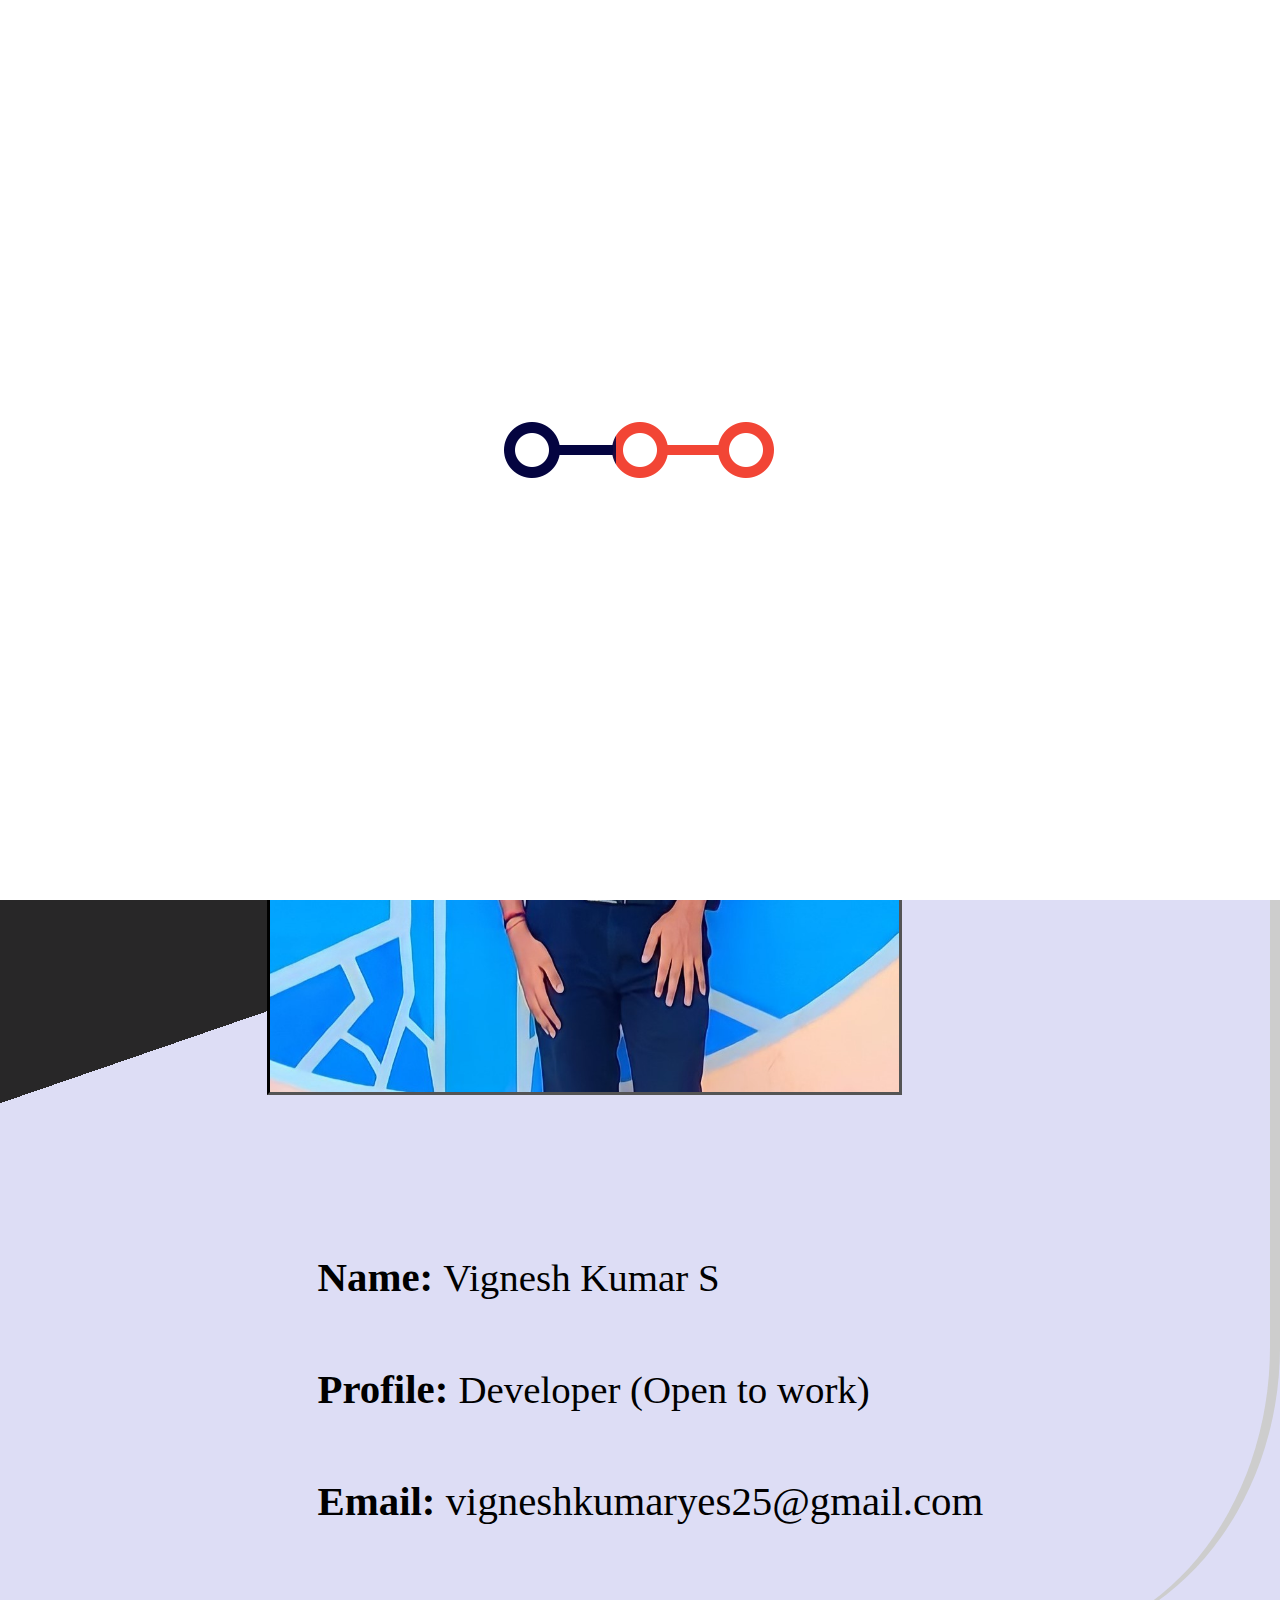
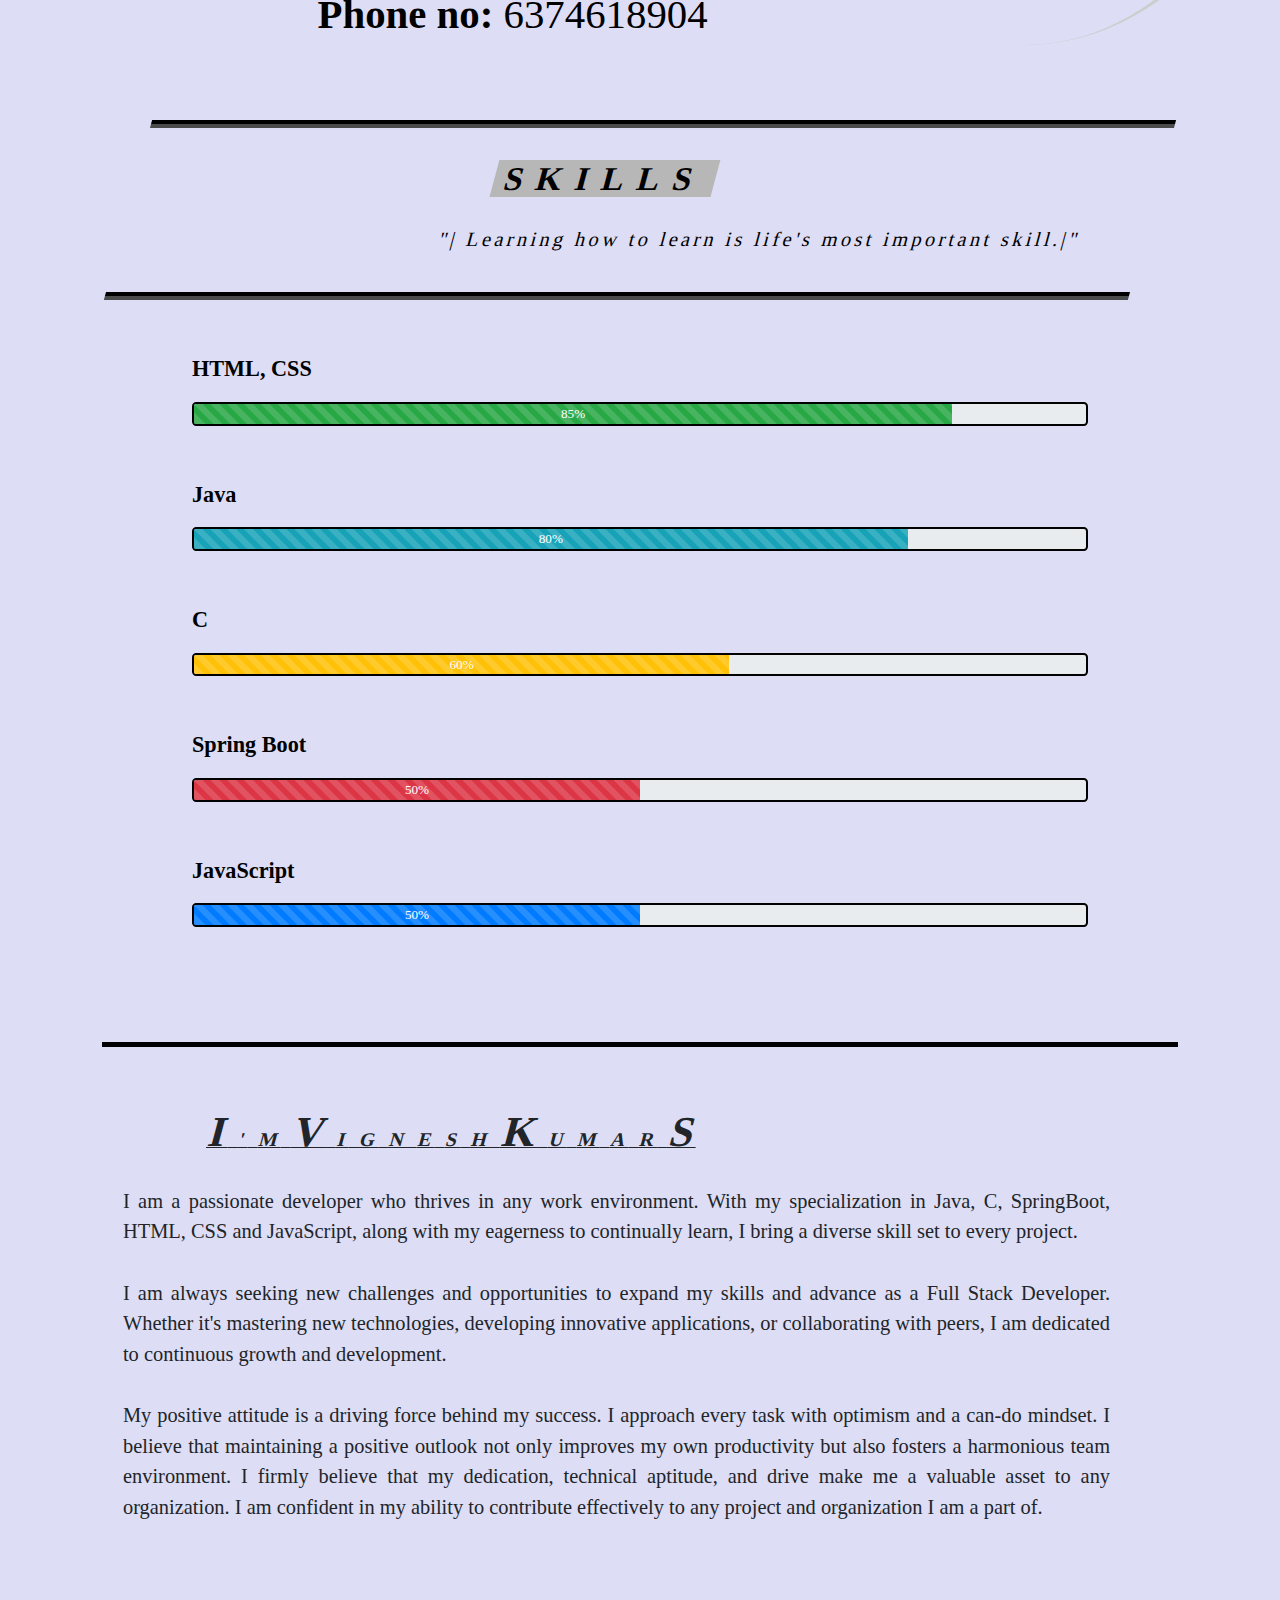
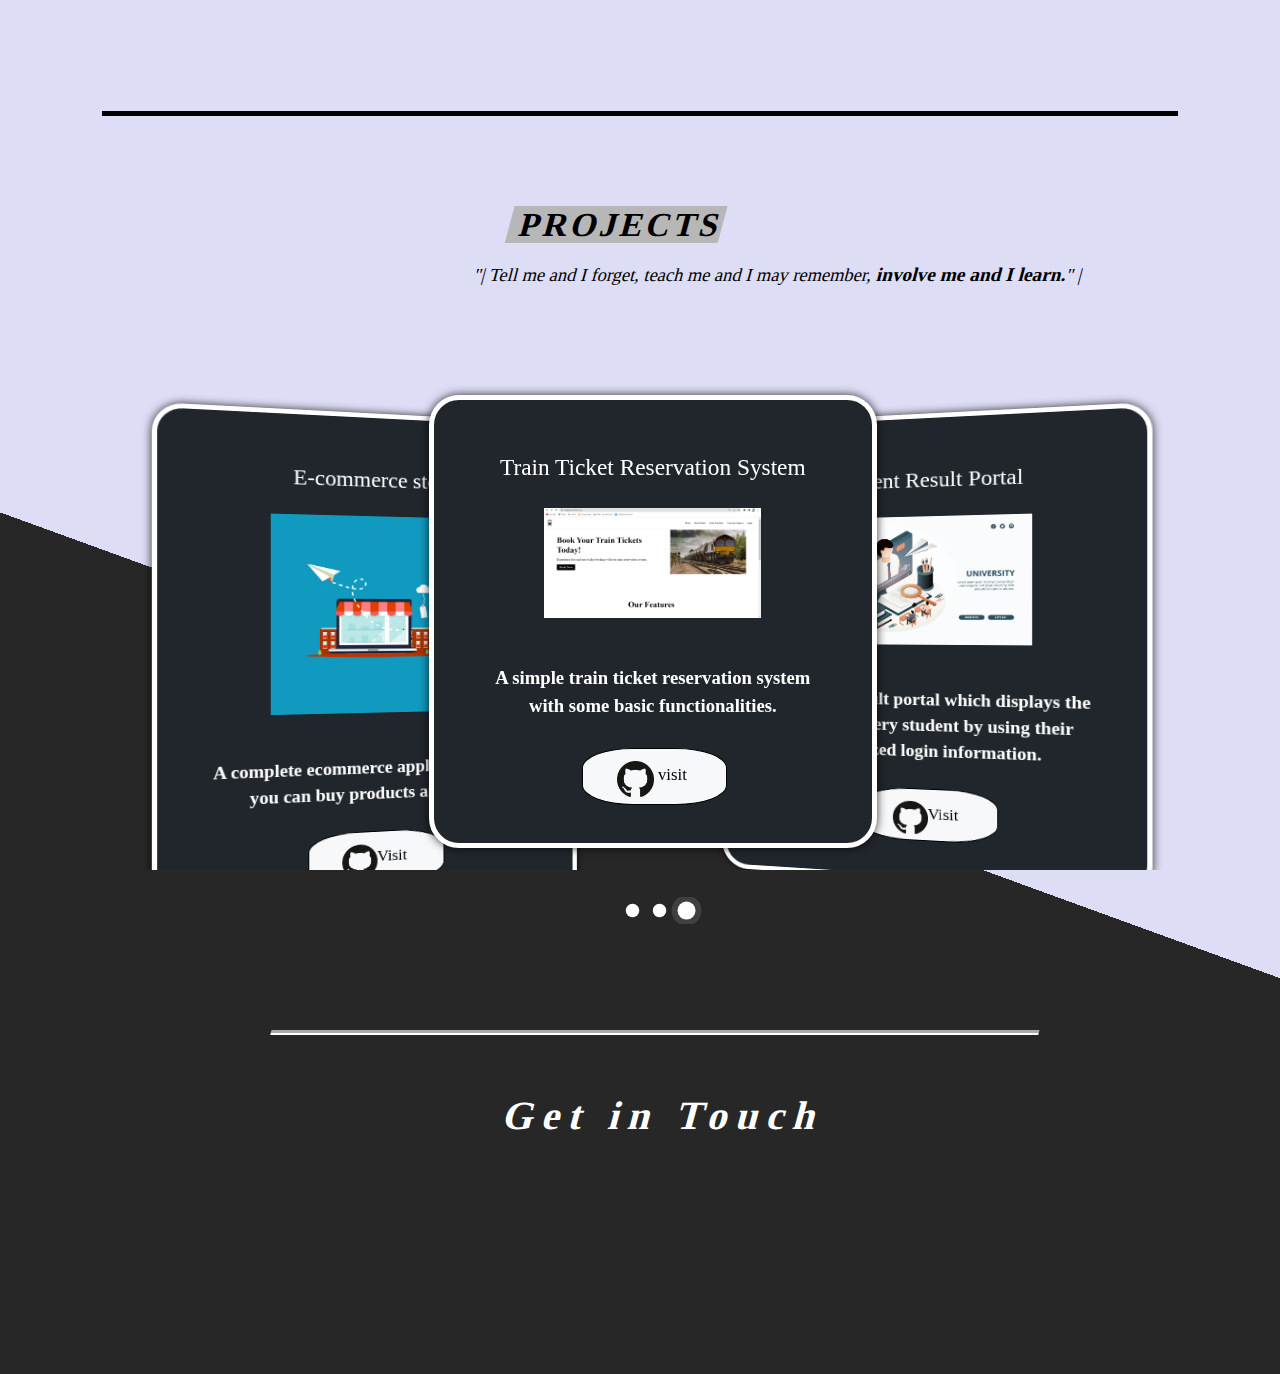
<file: index.html>
<!DOCTYPE html>
<html lang="en">
<head>
    <meta charset="UTF-8">
    <meta name="viewport" content="width=device-width, initial-scale=1.0">
    <link rel="stylesheet" href="https://cdn.jsdelivr.net/npm/bootstrap@4.4.1/dist/css/bootstrap.min.css" integrity="sha384-Vkoo8x4CGsO3+Hhxv8T/Q5PaXtkKtu6ug5TOeNV6gBiFeWPGFN9MuhOf23Q9Ifjh" crossorigin="anonymous"/>
   
    <link rel="stylesheet" href="https://maxcdn.bootstrapcdn.com/bootstrap/4.3.1/css/bootstrap.min.css"/> 
    
   
    <link rel="stylesheet" href="style.css">
    <title>Vignesh Kumar S</title>
</head>
<body>
    <div class="loader">
        
    </div>
    <nav class="navbar navbar-expand-lg navbar-dark bg-dark   position-fixed">
        <span style="color: white;">Vignesh Kumar S</span>
        <button class="navbar-toggler" type="button" data-toggle="collapse" data-target="#navbarSupportedContent" aria-controls="navbarSupportedContent" aria-expanded="false" aria-label="Toggle navigation">
          <span class="navbar-toggler-icon"></span>
        </button>
      
        <div class="collapse navbar-collapse " id="navbarSupportedContent">
          <ul class="navbar-nav ml-auto">
            <li class="nav-item active">
              <a class="nav-link" href="#about">About<span class="sr-only">(current)</span></a>
            </li>
           
            <li class="nav-item">
                <a class="nav-link" href="#skills">Skills</a>
            </li>
            <li class="nav-item">
                <a class="nav-link" href="#projects">Projects</a>
              </li>
            <li class="nav-item">
                <a class="nav-link" href="files/VIGNESH KUMAR S  (3).pdf" target="_blank" download>Resume</a>
            </li>  
            <li class="nav-item">
                <a class="nav-link" href="#foot">Contact</a>
            </li>  
          </ul>
        </div>
      </nav>
      
      <br>
      <br>

     
    
      <div id="about">
        <br>
        <br>
    </div>
    <br>
    <br>
        
<div class="header">
    <div class="profile">
        <div class="content">
                
            <img  src="images/svkimg.jpg" alt="img" >
        
        <div class="details">
            <p><strong>Name: </strong>  Vignesh Kumar S</p> 
            <p><strong>Profile: </strong>  Developer (Open to work)</p> 
            <p><strong>Email: </strong><a href="mailto:vigneshkumaryes25@gmail.com">vigneshkumaryes25@gmail.com</a></p>
            <p><strong>Phone no: </strong><a href="tel:6374618904">6374618904</a></p>
            
        </div>
        
    </div>
    </div>
    

</div>
            
            
    <div id="skills"></div>
    <br>
    <br>
    <br>
    
    <div>
        <div class="skill">
            <span>SKILLS</span>
            <p>"| Learning how to learn is life's most important skill.|"</p>
        </div>
        <br>
        <div >
            <label for="htmlcss">HTML, CSS</label>
            <div class="progress">
                <div class="progress-bar progress-bar-striped progress-bar-animated bg-success" role="progressbar" aria-valuenow="85" aria-valuemin="0" aria-valuemax="100" style="width: 85%">85%</div>
            </div>
        </div>
        <br>
        <div>
            <label for="java">Java</label>
            <div class="progress">
                <div class="progress-bar progress-bar-striped progress-bar-animated bg-info" role="progressbar" aria-valuenow="80" aria-valuemin="0" aria-valuemax="100" style="width: 80%" >80%</div>
            </div>
        </div>
        <br>
        <div>
            <label for="c">C</label>
            <div class="progress">
                <div class="progress-bar progress-bar-striped progress-bar-animated bg-warning" role="progressbar" aria-valuenow="60" aria-valuemin="0" aria-valuemax="100" style="width: 60%">60%</div>
            </div>
        </div>
        <br>
        <div>
            <label for="springboot">Spring Boot</label>
            <div class="progress">
                <div class="progress-bar progress-bar-striped progress-bar-animated bg-danger" role="progressbar" aria-valuenow="50" aria-valuemin="0" aria-valuemax="100" style="width: 50%">50%</div>
            </div>
        </div>
        <br>
        <div>
            <label for="htmlcss">JavaScript</label>
            <div class="progress">
                <div class="progress-bar progress-bar-striped progress-bar-animated" role="progressbar" aria-valuenow="50" aria-valuemin="0" aria-valuemax="100" style="width: 50%">50%</div>
            </div>
        </div>
    </div>
    
    <br>
    <br>
    <div class="footer">
        <div class="aboutbreak">
            <div class="typewriter">
                <span class="I" >I</span>
                <span class="d" >'</span>
                <span class="M" >M</span>
                <span class="V" >V</span>
                <span class="i" >I</span>
                <span class="G" >G</span>
                <span class="N" >N</span>
                <span class="E" >E</span>
                <span class="S" >S</span>
                <span class="H" >H</span>
                <span class="K" >K</span>
                <span class="U" >U</span>
                <span class="m" >M</span>
                <span class="A" >A</span>
                <span class="R" >R</span>
                <span class="s">S</span>
            </div>
        <div class="about">
            <p>I am a passionate developer who thrives in any work environment. With my specialization in Java, C, SpringBoot, HTML, CSS and JavaScript, along with my eagerness to continually learn, I bring a diverse skill set to every project. 
                <br>
                <br>
                I am always seeking new challenges and opportunities to expand my skills and advance as a Full Stack Developer. Whether it's mastering new technologies, developing innovative applications, or collaborating with peers,
                 I am dedicated to continuous growth and development.
                 <br>
                 <br>
                My positive attitude is a driving force behind my success. I approach every task with optimism and a can-do mindset. I believe that maintaining a positive outlook not only improves my own productivity but also fosters a harmonious team environment. 
                I firmly believe that my dedication, technical aptitude, and drive make me a valuable asset to any organization.
                I am confident in my ability to contribute effectively to any project and organization I am a part of.
            </p>
        </div>
            
        </div>
        
        
        <div id="projects">
            <br>
            <br>
            <br>
        </div>
        <div class="projects">
            <span>PROJECTS</span>
             <p>"| Tell me and I forget, teach me and I may remember,<strong > involve me and I learn.</strong>" |</p>
             
        </div>

        <div class="slider">
            <input type="radio" name="testimonial" id="t-1">
            <input type="radio" name="testimonial" id="t-2">
            <input type="radio" name="testimonial" id="t-3" checked>
            <div class="testimonials">
                <label class="item" for="t-1">
                    <h6>Student Result Portal</h6>
                    <img src="images/stu.jpg" alt="" width="100%" height="100%">
                    <br>
                    <br>
                    <p>A student result portal which displays the marks of every student by using their authorized login information.</p>
                    <a href="https://github.com/Vignesh-Kumar-svk/Java-Backend-projects/tree/main/Student-Management-Backend" class="btn btn-primary"><img src="images/github.png" alt="">Visit</a>
                </label>
                <label class="item" for="t-2">
                    <h6>E-commerce store</h6>
                    <img src="images/ecommerce.webp" alt="" width="100%" height="100%">
                    <br>
                    <br>
                    <p>A complete ecommerce application where you can buy products and items.</p>
                    <a href="https://github.com/Vignesh-Kumar-svk/ecommerce-backend" class="btn btn-primary"><img src="images/github.png" alt="">Visit</a>
                </label>
                <label class="item" for="t-3">
                    <h6>Train Ticket Reservation System</h6>
                    <img src="images/train.png" alt="" width="100%" height="100%">
                    <br>
                    <br>
                    <p>A simple train ticket reservation system with some basic functionalities.</p>
                    <a href="https://github.com/Vignesh-Kumar-svk/Java-Backend-projects/tree/main/Trainreservation-Backend" class="btn btn-primary"><img src="images/github.png" alt=""> visit</a>
                </label>
            </div>
            <br/>
            <div class="dots">
                <label for="t-1"></label>
                <label for="t-2"></label>
                <label for="t-3"></label>
            </div>
        </div>
       
           <br>
           <br>
          <div id="foot">

          </div>
          <br>
          <br>

        <div class="foot">
            <span>Get in Touch</span>
        </div>
        <div class="icons">
            <div class="icon">
                <a href="https://wa.me/916374618904"><img src="images/free-logo-whatsapp-pictures-24.png" alt="whatsapp" width="40px"></a>
            </div>
            <div class="icon">
                <a href="https://www.linkedin.com/in/vignesh-kumar-s-4b6080253/"><img src="images/linkedin-logo-linkedin-icon-transparent-free-png.webp" alt="linkedin" width="50px"></a>
            </div>
            <div class="icon">
                <a href="https://www.instagram.com/vignesh_kumar_vk/"><img src="images/Instagram_icon.png" alt="instagram" width="34px"></a>
            </div>
            <div class="icon">
               <a href="mailto:vigneshkumaryes25@gmail.com"> <img src="images/mail.png" alt="mail" width="40px"></a>
            </div>
            
       </div>
    </div>

    
   
    <script src="https://cdn.jsdelivr.net/npm/bootstrap@4.4.1/dist/js/bootstrap.min.js" integrity="sha384-wfSDF2E50Y2D1uUdj0O3uMBJnjuUD4Ih7YwaYd1iqfktj0Uod8GCExl3Og8ifwB6" crossorigin="anonymous"></script>
    <script src="https://ajax.googleapis.com/ajax/libs/jquery/2.1.1/jquery.min.js"></script>

    <script src="https://code.jquery.com/jquery-3.5.1.slim.min.js" integrity="sha384-DfXdz2htPH0lsSSs5nCTpuj/zy4C+OGpamoFVy38MVBnE+IbbVYUew+OrCXaRkfj" crossorigin="anonymous"></script>
    <script src="https://cdn.jsdelivr.net/npm/bootstrap@4.5.3/dist/js/bootstrap.bundle.min.js" integrity="sha384-ho+j7jyWK8fNQe+A12Hb8AhRq26LrZ/JpcUGGOn+Y7RsweNrtN/tE3MoK7ZeZDyx" crossorigin="anonymous"></script>
    <script src="script.js"></script>
    <script>
            $(".navbar-collapse a").click(function(){
             $(".navbar-collapse").collapse("hide");
        });
    </script>
</body>
</html>
</file>
<file: style.css>
body{
    
     background:linear-gradient(-15deg,
      rgb(221, 221, 245) 60%,
    rgb(40, 39, 40) 60%);
    /* background: radial-gradient(blue,cyan); */ 
    
    font-family: serif,arial;
   
}
.loader{
    position: fixed;
    left: 0px;
    top: 0px;
    width: 100%;
    height: 100%;
    z-index: 9999;
    background-image: url(images/Color\ Fill\ Loading\ Image\ Gif.gif) ;
    background-position: center;
    background-repeat: no-repeat;
    background-color: white;
}
.footer{
    background:linear-gradient(-160deg,rgb(221, 221, 245) 80%,
  rgb(0, 0, 0) 80%
  )
  
}


nav{
    width: 100%;
    overflow: hidden; 
    z-index: 10;
}
nav span{
    margin-left: 0%;
}


nav a{
    margin-right: 0%;
    
} 

.profile{
    /* border-top: 5px ridge rgb(255, 255, 255);
    border-bottom: 5px ridge rgb(255, 255, 255); */
    margin-left: 2%;
    margin-right: 2%;
    
}

.content{
    margin-top: 0;
    display: grid;
    grid-template-columns: 1fr 2fr;
    max-width: 100%;
    padding: 2%;
    margin-left: 6%; 
    border:none;
  
    
}
.content img{
    
    max-width: 100%;
    min-height: 50%;
    margin-top: 70%;
    margin-left: 15%;
    margin-right:0;
    padding-left: 0;
    border: 3px inset rgb(169, 169, 169); 
    
}
.content p{
    font-size: 100%;
    color: rgb(0, 0, 0);
    font-weight: 0;
    margin-top: 2%;
    margin-left: 0%;
    margin-right: 0;
    padding-left: 50%;
    padding-right: 0;
    border: none;
    width: 70%;
    
}


.details p{
    margin-top: 9%;
    
}

.skill{
    
    letter-spacing: 0.2rem;
    transform: skew(-15deg);
    border-top: 5px groove rgb(27, 217, 223);
    border-bottom: 5px groove rgb(27, 217, 223);
    width: 90%;
    margin-left: 5%;
    padding-top: 2%;
    
    
}
.skill span{
    background-color: white;
    padding-left: 1%;
    padding-right: 1%;
    margin-left: 35%;
    font-size: 150%;
}
.skill p{
    border: none;
    color: rgb(0, 0, 0);
    margin-left: 2%;
    font-size: 64%;
    padding-top: 2%;
    margin-right: 0%;
}


.content{
    
    animation-name: profile;
    animation-duration: 15000ms;
}
@keyframes profile {
    from{
        transform: translatex(-190px);
    }
}

.content p{
    color: rgb(0, 0, 0);
    margin-left: 0;
    margin-right: 10%;
    
}


.progress{
    border: 2px solid rgb(0, 0, 0);
    width: 80%;
    margin-left: 15%;
    margin-right: 20%;
}
label{
    
    margin-left: 15%;
}
.projects h5{
    color: rgb(12, 12, 12);
    border: 2px solid black;
    margin-left: 25%;
    padding-left: 10%;
    background-color: white;
    margin-right: 15%;
    
}
.projects p{
    line-height: 1.5em;
    margin-left: 5%;
   
    padding-left: 5%;
    color: black;
      /* >span{
          margin-left: 1%;
  
      } */
  } 


.slider{
    margin: 0;
	
}
.slider input{
    display: none;
}

.testimonials{
    margin-top: 20%;
    color: white;
	display: flex;
	align-items: center;
	justify-content: center;
	position: relative;
	height: 550px;
	perspective: 1000px;
	overflow: hidden;
    
}
.testimonials a{
    background-color: rgb(115, 179, 247);
    margin-top: 20%;
}
.item h6{
    margin-top: 0%;
    font-size: 25px;
}

.testimonials .item{
	width: 60%;
	padding: 5%;
	border-radius: 10px;
	background-color: #21262d;
	position: absolute;
	border:3px solid white;
	top: 0;
	box-sizing: border-box;
	text-align: center;
	transition: transform 0.4s;
	box-shadow: 0 0 10px rgba(0,0,0,0.3);
	user-select: none;
	cursor: pointer;
}

.dots{
    display: flex; 
    justify-content: center;
    align-items: center;
}
.dots label{
	height: 5px;
	width: 5px;
	border-radius: 50%;
	cursor: pointer;
	background-color: #ffffff;
	margin: 7px;
	transition-duration: 0.2s;
}
#t-1:checked ~ .dots label[for="t-1"],
#t-2:checked ~ .dots label[for="t-2"],
#t-3:checked ~ .dots label[for="t-3"]
{
	transform: scale(2);
	background-color: #fff;
	box-shadow: 0px 0px 0px 3px #dddddd24;
}

#t-1:checked ~ .dots label[for="t-2"],
#t-2:checked ~ .dots label[for="t-1"],
#t-2:checked ~ .dots label[for="t-3"],
#t-3:checked ~ .dots label[for="t-2"],
#t-3:checked ~ .dots label[for="t-1"]
{
	transform: scale(1.5);
}

#t-1:checked ~ .testimonials label[for="t-3"],
#t-2:checked ~ .testimonials label[for="t-1"],
#t-3:checked ~ .testimonials label[for="t-2"]
{
	transform: translate3d(600px, 0, -180px) rotateY(-25deg);
	z-index: 2;
}

#t-1:checked ~ .testimonials label[for="t-2"],
#t-2:checked ~ .testimonials label[for="t-3"],
#t-3:checked ~ .testimonials label[for="t-1"]
{
	transform: translate3d(300px, 0, -90px) rotateY(-15deg);
	z-index: 3;
}

#t-2:checked ~ .testimonials label[for="t-1"],
#t-3:checked ~ .testimonials label[for="t-2"],
#t-4:checked ~ .testimonials label[for="t-3"],
#t-5:checked ~ .testimonials label[for="t-4"],
#t-1:checked ~ .testimonials label[for="t-3"]{
	transform: translate3d(-300px, 0, -90px) rotateY(15deg);
	z-index: 3;
}


#t-1:checked ~ .testimonials label[for="t-1"],
#t-2:checked ~ .testimonials label[for="t-2"],
#t-3:checked ~ .testimonials label[for="t-3"]{
	
	z-index: 4;
}

a:link{
    color:rgb(0, 0, 0);
    
}
/* a:visited{
    color:rgb(17, 0, 255);
} */
nav a:hover{
    color:rgb(255, 255, 255);
    border: 2px solid white;
    background-color: rgb(123, 122, 122);
    margin-left: 0;
}

.icons{
    opacity: 0;
    border-radius: 35px;
    
    padding-top: 2%;
    padding-left:2%;
    padding-bottom: 5%;
    display: flex;
    flex-direction: row;
    gap: 20px;
   
    animation: jumpin 1s 2s ease-in-out forwards;
    
}
.icon{
    background: white;
    opacity: 1;
    display: flex;
    justify-content: center;
    align-items: center;
    width: 60%;
    height: 60%;
    border-radius: 5%;
    box-shadow: 0 0 10px rgb(0, 0, 0,0.2);
    > img{
        width: 45%;
        cursor: pointer;
        transform: scale(1.2);
        transition: all 0.3s ease-in-out;
    }
}
.icon:hover{
    cursor:pointer;
    transform: scale(1.2);
    transition:all 0.3s ease-in-out;
}
@keyframes jumpin {
    0%{
        opacity: 0;
        transform: scale(1);
    }
    50%{
        opacity: 1;
        transform: scale(1.2);
    }
    100%{
        opacity:1;
        transform: scale(1);
    }
}


@media(min-width:320px) {

    body{
        background:linear-gradient(-15deg,
        rgb(221, 221, 245) 85%,
      rgb(90, 90, 90) 85%);

    }
    .footer{
   
        background:linear-gradient(-160deg,
        rgb(221, 221, 245) 65%,
        rgb(90, 90, 90) 65%
      )
    }
    *{
        font-size: 100%;
        max-width: 100%;
        overflow-x: hidden !important;/*TO CONTROL THE EXTRA SCROLLING IN VERTICAL  */
        
    }

    
    nav a:hover{
        margin-left: 2%;
        background: none;
        color: white;
        border: none;
        border-bottom: 2px solid rgb(255, 255, 255);
    }
    
    .profile{
        
        margin-left: 0%;
        margin-right: 2%;
        
        border-top: 10px solid rgb(205, 205, 205);
        border-right: 10px solid rgb(205, 205, 205);
        border-top-right-radius: 10%;
        border-top-left-radius: 20%;
        border-bottom-right-radius: 20%;
        
    }
    
     
    
    .content{
        margin-top: 0%;
        
        display: flex;
        flex-direction: column;
        column-gap: 0;
        width: 100%;
        padding: 0%;
        margin-left: 1%; 
        
        animation-name: profile;
        animation-delay: 4000ms;
        animation-duration: 2000ms;
        
    }
    
    @keyframes profile {
        from{
            transform: translatex(-190px);
        }
    }
    .content img{
        
        max-width: 70%;
        min-height: 50%;
        margin-top: 15%;
        margin-left: 13%;
        margin-right:0;
        padding-left: 0;
        justify-content: center;
        border: 3px inset black; 
        
    }
    .content p{
        
        color: black;
        font-size: 50%;
        font-weight: 0;
        margin-left: 2%;
        margin-right: 0%;
        margin-bottom: 0%;
        padding-left: 1%;
        padding-right: 0;
        padding-top: 0%;
        padding-bottom: 0%;
        width: 100%;
        
    }
   
   
    
    .details{
        margin-top: 0;
        border:none;
        margin-left: 0%;
       
        width: 100%;
        font-size: 2em;
        
    }

    .skill{
        margin-top: 0%;
        letter-spacing: 0.2rem;
        transform: skew(-15deg);
        border-top: 5px groove rgb(0, 0, 0);
        border-bottom: 5px groove rgb(0, 0, 0);
        width: 95%;
        margin-left: 4%;
        padding-top: 2%;
      
        
        
    }
    .skill span{
        background-color: rgb(183, 183, 183);
        padding-left: 1%;
        padding-right: 1%;
        margin-left: 30%;
        font-size: 130%;
        font-weight: 600;
        letter-spacing: 0.4em;
        color: rgb(0, 0, 0);
        
        
    }
    .skill p{
        border: none;
        color: rgb(0, 0, 0);
       
        margin-left: 0%;
        font-size: 100%;
        padding-top: 2%;
        padding-bottom: 2%;
        margin-right: 0%;
        width: 100%;
       display: block;
       text-align: center;
    }
    .progress{
        border: 2px solid black;
        width: 80%;
        height: 100%;
        margin-left: 10%;
        margin-right: 20%;
        margin-top: 0%;
        
    }
    label{
        background:none;
        color: black;
        padding-left: 1%;
        padding-right: 1%;
        
      
        margin-top: 2%;
        margin-left: 10%;
        font-size: 100%;
        font-weight: 900;
    }
    
    .typewriter{
        font-family: 'Times New Roman','Serif';
        font-size: 70%;
        letter-spacing: 0.1rem;
        margin-left: 5%;
        margin-top: 5%;
        margin-bottom: 2%;
        font-weight: 900;
        transform: skew(-15deg);
        text-decoration: underline;
        width: 90%;
       
    }
    .I{
        font-size: 200%;
        transition: 8s;
        
    }
    .M{
        transition: 8s
        
    }
    .d{
        transition: cubic-bezier(0.39, 0.575, 0.565, 1);
        
    }
    .V{
        font-size: 200%;
        transition: cubic-bezier(0.39, 0.575, 0.565, 1);
        
    }
    .i{
        transition: 8s;
        
    }
    .G{
        transition: 8s;
        
    }
    .N{
        transition: 8s;
        
    }
    .E{
        transition: 8s;
        
    }
    .S{
        transition: 8s;
        
    }
    .H{
        transition: 8s;
        
    }
    .K{
        font-size: 200%;
        transition: cubic-bezier(0.39, 0.575, 0.565, 1);
        
    }
    .U{
        transition: 8s;
        
    }
    .m{
        transition: 8s;
        
    }
    .A{
        transition: 8s;
        
    }
    .R{
        transition: 8s;
        
    }
    .s{
        padding-left: 0%;
        font-size: 200%;
        transition: cubic-bezier(0.39, 0.575, 0.565, 1);
    }
    .aboutbreak{
        margin-top: 4%;
        margin-left: 8%;
        margin-right: 8%;
        border-bottom: 5px solid black;
        border-top: 5px solid black;
    }
    
   
    .about{
        max-width: 100%;
        margin-left: 0%;
        margin-right: 4%;
        padding-right: 0px;
        padding-bottom: 5%;
        
    }
    .about p{
        margin-left: 2%;
        margin-right: 2%;
        border: none;
        font-size: 110%;
        text-align: justify;
    }
    
    
    .projects{
        
        padding-left: 1%;
        letter-spacing: 0.2rem;
        transform: skew(-15deg);
    }
    .projects span{
        margin-top: 2%;
        background-color: rgb(187, 187, 187);
        font-weight: 600;
        padding-left: 3%;
        padding-right: 0%;
        margin-left: 20%;
        font-size: 170%;
    }

    .projects p{
        padding-top: 2%;
        margin-left: 1%;
        padding-left: 0%;
        margin-right: 0;
        padding-right: 0%;
        color: rgb(0, 0, 0);
        border: none;
        letter-spacing: 0;
        transform: none;
        font-size: 100%;
        text-align: center;
        
        
    }
    
    .slider{
        margin-left:0;
        
    }
    .slider input{
        display: none;
    }
    .testimonials img{
        margin-top: 5%;
        height: 50%;
        width: 50%;
    }
    .testimonials p{
        color: white;
        font-size:80%;
    }
    .testimonials{
      
        margin-top: 10%;
        margin-left: 0%;
        margin-right: 0;
        margin-bottom: 0%;
        color: white;
        display: flex;
        align-items: center;
        justify-content: center;
        position: relative;
        height:450px;
        perspective: 150px;
        overflow: hidden;
        padding-left: 0%;
        padding-right: 0%;
       
        
    }

    .testimonials .item{
        width: 60%;
        padding: 5%;
        border-radius: 30px;
        background-color: #21262d;
        position: absolute;
        border:5px solid white;
        top: 0;
        box-sizing: border-box;
        text-align: center;
        transition: transform 0.4s;
        box-shadow: 0 0 10px rgba(0,0,0,0.8);
        user-select: none;
        cursor: pointer;
    }
    
    .testimonials a{
        width: 40%;
        background-color: rgb(247, 248, 249);
        color: black;
        padding-left: 2%;
        margin-top: 0%;
        border: 1px solid black;
        border-radius: 35%;
       
        >img{
            width: 20%;
        }
        
    }
    .testimonials a:hover{
        background-color: gray;
        border: 1px solid black;
    }
    .item h6{
        margin-top: 0%;
        font-size: 110%;
        color: white;
    }
    
    
    .dots{
        display: flex; 
        justify-content: center;
        align-items: center;
        margin-top: 1%;
        padding-top: 1%;
    }
    .dots label{
        height: 8px;
        width: 8px;
        border-radius: 50%;
        cursor: pointer;
        background-color: #ffffff;
        
        margin-top: 7px;
        transition-duration: 0.2s;
    }
    .foot{
        border-top: 5px groove white;
        margin-left: 10%;
        margin-right: 10%;
        padding-top: 4%;
        padding-left: 15%;
        
        font-weight: 100;
        transform: skew(-15deg);
    }
    .foot span{
        color: white;
        letter-spacing: 0.5rem;
        font-size: 150%;

    }
    .icons{
        opacity: 0;
        border-radius: 0;
        padding-top: 5%;
        padding-left:20%;
        padding-bottom: 5%;
        display: flex;
        flex-direction: row;
        gap: 20px;
       
        animation: jumpin 1s 2s ease-in-out forwards;
        
    }
    .icon{
        background: white;
        opacity: 1;
        display: flex;
        justify-content: center;
        align-items: center;
        width: 15%;
        height: 20%;
        padding: 2%;
        border-radius:30%;
        box-shadow: 0 0 10px rgb(0, 0, 0,0.2);
        > img{
            width: 20%;
            min-height: 20%;
            cursor: pointer;
            transform: scale(1.2);
            transition: all 0.3s ease-in-out;
        }
    }
    .icon:hover{
        cursor:pointer;
        transform: scale(1.2);
        transition:all 0.3s ease-in-out;
    }
    @keyframes jumpin {
        0%{
            opacity: 0;
            transform: scale(1);
        }
        50%{
            opacity: 1;
            transform: scale(1.2);
        }
        100%{
            opacity:1;
            transform: scale(1);
        }
   
   
    }
    
    #t-1:checked ~ .dots label[for="t-1"],
    #t-2:checked ~ .dots label[for="t-2"],
    #t-3:checked ~ .dots label[for="t-3"]
{
	transform: scale(2);
	background-color: #fff;
	box-shadow: 0px 0px 0px 3px #dddddd24;
}

#t-1:checked ~ .dots label[for="t-2"],
#t-2:checked ~ .dots label[for="t-1"],
#t-2:checked ~ .dots label[for="t-3"],
#t-3:checked ~ .dots label[for="t-2"],
#t-3:checked ~ .dots label[for="t-1"]
{
	transform: scale(1.5);
}

#t-1:checked ~ .testimonials label[for="t-3"],
#t-2:checked ~ .testimonials label[for="t-1"],
#t-3:checked ~ .testimonials label[for="t-2"]
{
	transform: translate3d(600px, 0, -180px) rotateY(-25deg);
	z-index: 2;
}

#t-1:checked ~ .testimonials label[for="t-2"],
#t-2:checked ~ .testimonials label[for="t-3"],
#t-3:checked ~ .testimonials label[for="t-1"]
{
	transform: translate3d(300px, 0, -90px) rotateY(-15deg);
	z-index: 3;
}

#t-2:checked ~ .testimonials label[for="t-1"],
#t-3:checked ~ .testimonials label[for="t-2"],
#t-4:checked ~ .testimonials label[for="t-3"],
#t-5:checked ~ .testimonials label[for="t-4"],
#t-1:checked ~ .testimonials label[for="t-3"]{
	transform: translate3d(-300px, 0, -90px) rotateY(15deg);
	z-index: 3;
}


#t-1:checked ~ .testimonials label[for="t-1"],
#t-2:checked ~ .testimonials label[for="t-2"],
#t-3:checked ~ .testimonials label[for="t-3"]{
	
	z-index: 4;
}


    
}

@media(min-width:350px){
    .content p{
        margin-left: 14%;
    }
}
@media(min-width:480px) {
    body{
        background:linear-gradient(-15deg,
        rgb(221, 221, 245) 86%,
      rgb(40, 39, 40) 86%);
      
    }
    .footer{
   
        background:linear-gradient(-150deg,
        rgb(221, 221, 245) 78%,
      rgb(0, 0, 0) 75%
      )
      
    }
    *{
        font-size: 100%;
        max-width: 100%;
        overflow-x: hidden !important;/*TO CONTROL THE EXTRA SCROLLING IN VERTICAL  */
        
    }
    nav a:hover{
        margin-left: 2%;
        background: none;
        border: none;
        border-bottom: 2px solid rgb(255, 255, 255);
    }
    
   
    .profile{
        border-top: 10px solid rgb(205, 205, 205);
        border-right: 10px solid rgb(205, 205, 205);
        
        
    } 
    
    .content{
        margin-top: 0;
        display: flex;
        flex-direction: column;
        column-gap: 0%;
        max-width: 100%;
        padding: 2%;
        border:none;
        padding-bottom: 0%;
        animation-name: profile;
        animation-delay: 4000ms;
        animation-duration: 2000ms;
        
    }
    
    @keyframes profile {
        from{
            transform: translatex(-190px);
        }
    }
    .content img{
        max-width: 55%;
        min-width: 40%;
        max-height: 70%;
        min-height: 40%;
        margin-top: 10%;
        margin-left: 17%;
        margin-right:0;
        padding-left: 0;
        border: 3px groove black; 
        margin-bottom: 0%;
        padding-bottom: 0%;
        
    }
    .content p{
        font-size: 50%;
        font-weight: 0;
        margin-left: 4%;
        margin-right: 0;
        margin-top: 5%;
        padding-top: 0%;
        padding-left: 0;
        padding-right: 0;
        border: none;
        width: 100%;
        
    }
    
    .details{
        margin-left: 4%;
        padding-top: 0%;
        margin-top: 10%;
        margin-bottom: 0%;
        margin-right: 0;
        
    }

    .skill{
       
        letter-spacing: 0.2rem;
        transform: skew(-15deg);
        border-top: 8px groove rgb(54, 54, 54);
        border-bottom: 8px groove rgb(54, 54, 54);
        width: 93%;
        
        padding-top: 2%;
       
        
    }
    .skill span{
        background-color: rgb(183, 183, 183);
        padding-left: 1%;
        padding-right: 1%;
        margin-left: 35%;
        font-size: 180%;
        color: rgb(0, 0, 0);
    }
    .skill p{
        border: none;
        color: rgb(0, 0, 0);
        margin-left: 1%;
        font-size: 100%;
        margin-right: 5%;
        padding-right: 5%;
        padding-left: 0%;
        width: 100%;
        text-align: center;
    }
    
    .typewriter{
        font-family: 'Times New Roman','Serif';
        font-size: 85%;
        letter-spacing: 0.1rem;
        margin-left: 5%;
        margin-top: 5%;
        margin-bottom: 2%;
        font-weight: 900;
        transform: skew(-15deg);
        text-decoration: underline;
        width: 100%;
       
    }
    .I{
        font-size: 170%;
        transition: 8s;
        
    }
    .M{
        transition: 8s
        
    }
    .d{
        transition: cubic-bezier(0.39, 0.575, 0.565, 1);
        
    }
    .V{
        font-size: 170%;
        transition: cubic-bezier(0.39, 0.575, 0.565, 1);
        
    }
    .i{
        transition: 8s;
        
    }
    .G{
        transition: 8s;
        
    }
    .N{
        transition: 8s;
        
    }
    .E{
        transition: 8s;
        
    }
    .S{
        transition: 8s;
        
    }
    .H{
        transition: 8s;
        
    }
    .K{
        font-size: 170%;
        transition: cubic-bezier(0.39, 0.575, 0.565, 1);
        
    }
    .U{
        transition: 8s;
        
    }
    .m{
        transition: 8s;
        
    }
    .A{
        transition: 8s;
        
    }
    .R{
        transition: 8s;
        
    }
    .s{
        padding-left: 0%;
        font-size: 170%;
        transition: cubic-bezier(0.39, 0.575, 0.565, 1);
    }
    .aboutbreak{
        margin-top: 4%;
        margin-left: 8%;
        margin-right: 8%;
        border-bottom: 5px solid black;
        border-top: 5px solid black;
    }
    
    .progress{
        border: 2px solid black;
        width: 80%;
        min-height: 50%;
        margin-left: 12%;
        margin-right: 20%;
        margin-top: 0%;
        
    }
    label{
        font-size: 130%;
        background: none;
        color: rgb(0, 0, 0);
        margin-top: 2%;
        margin-left: 12%;
    }
    .about{
        max-width: 100%;
        margin-left: 0%;
        margin-right: 4%;
        padding-right: 4px;
        
    }
    .about p{
        margin-left: 2%;
        margin-right: 2%;
        border: none;
        padding-bottom: 5%;
        font-size: 105%;
        text-align: justify;
    }
    
    
    .projects{
        font-size: 95%;
        padding-left: 1%;
        letter-spacing: 0.2rem;
        transform: skew(-15deg);
    }
    .projects span{
        margin-top: 2%;
        background-color: rgb(186, 186, 186);
        padding-left: 1%;
        padding-right: 0%;
        margin-left: 30%;
        color: rgb(0, 0, 0);
        
    }

    .projects p{
        padding-top: 1%;
        margin-left: 3%;
        padding-left: 2%;
       
        margin-right: 3%;
        padding-right: 0%;
        color: rgb(0, 0, 0);
        border: none;
        letter-spacing: 0;
        transform: none;
        font-size: 130%;
        text-align: center;
        
        
    }
    
    .slider{
        margin-left:0%;
        
    }
    .slider input{
        display: none;
    }
    .testimonials img{
        height: 40%;
        width: 40%;
    }
    .testimonials p{
        font-size: 70%;
        color: white;
        padding: 3%;
       
    }
    .testimonials{
       
        margin-top: 5%;
        color: white;
        display: flex;
        align-items: center;
        justify-content: center;
        position: relative;
        height:490px;
        perspective: 400px;
        overflow: hidden;
        margin-bottom: 0%;
        margin-left: 0%;
        margin-right: 0%;
        padding-left: 10%;
        padding-right: 25%;
        
    }
    .testimonials a{
        width: 50%;
        background-color: rgb(247, 248, 249);
        color: black;
        padding-left: 2%;
        margin-top: 0%;
        border: 1px solid black;
        border-radius: 35%;
        >img{
            width: 20%;
        }
        
    }
    .testimonials a:hover{
        background-color: gray;
        border: 1px solid black;
    }
    .item h6{
        color: white;
        margin-top: 0%;
        padding-top: 5%;
        font-size: 105%;
    }
    
    .testimonials .item{
        width: 50%;
        padding: 2%;
        border-radius: 30px;
        background-color: #21262d;
        position: absolute;
        border:5px solid white;
        top: 0;
        box-sizing: border-box;
        text-align: center;
        transition: transform 0.4s;
        box-shadow: 0 0 10px rgba(0,0,0,0.8);
        user-select: none;
        cursor: pointer;
    }
    
    .dots{
        
        display: flex; 
        width: 30%;
        justify-content: center;
        align-items: center;
        padding-top: 0%;
        margin-top: 0%;
        margin-left: 35%;
       
    }
    .dots label{
        max-height: 0%;
        max-width: 4%;
        border-radius: 50%;
        cursor: pointer;
        background-color: #ffffff;
        padding: 1%;
        margin: 3%;
        transition-duration: 0.2s;
    }
    .foot{
        border-top: 5px groove white;
        margin-left: 9%;
        margin-right: 10%;
        padding-top: 4%;
        padding-left: 23%;
        font-size: 110%;
        font-weight: 900;
        transform: skew(-15deg);
    }
    .foot span{
        color: white;
        font-size: 110%;
        letter-spacing: 0.5rem;
       
    }
    .icons{
        opacity: 0;
        border-radius: 0;
        padding-top: 5%;
        padding-left:30%;
        padding-bottom: 5%;
        display: flex;
        flex-direction: row;
        gap: 20px;
        animation: jumpin 1s 2s ease-in-out forwards;
        
    }
    .icon{
        background: white;
        opacity: 1;
        display: flex;
        justify-content: center;
        align-items: center;
        width: 13%;
        height: 20%;
        padding: 2%;
        border-radius:20%;
        box-shadow: 0 0 10px rgb(0, 0, 0,0.2);
    }
    .icon img{
        height: 100%;
        width: 200%;
    }
    .icon:hover{
        cursor:pointer;
        transform: scale(1.2);
        transition:all 0.3s ease-in-out;
    }
    @keyframes jumpin {
        0%{
            opacity: 0;
            transform: scale(1);
        }
        50%{
            opacity: 1;
            transform: scale(1.2);
        }
        100%{
            opacity:1;
            transform: scale(1);
        }
   
   
    }
    
    #t-1:checked ~ .dots label[for="t-1"],
    #t-2:checked ~ .dots label[for="t-2"],
    #t-3:checked ~ .dots label[for="t-3"]
{
	transform: scale(2);
	background-color: #fff;
	box-shadow: 0px 0px 0px 3px #dddddd24;
}

#t-1:checked ~ .dots label[for="t-2"],
#t-2:checked ~ .dots label[for="t-1"],
#t-2:checked ~ .dots label[for="t-3"],
#t-3:checked ~ .dots label[for="t-2"],
#t-3:checked ~ .dots label[for="t-1"]
{
	transform: scale(1.5);
}

#t-1:checked ~ .testimonials label[for="t-3"],
#t-2:checked ~ .testimonials label[for="t-1"],
#t-3:checked ~ .testimonials label[for="t-2"]
{
	transform: translate3d(600px, 0, -180px) rotateY(-25deg);
	z-index: 2;
}

#t-1:checked ~ .testimonials label[for="t-2"],
#t-2:checked ~ .testimonials label[for="t-3"],
#t-3:checked ~ .testimonials label[for="t-1"]
{
	transform: translate3d(300px, 0, -90px) rotateY(-15deg);
	z-index: 3;
}

#t-2:checked ~ .testimonials label[for="t-1"],
#t-3:checked ~ .testimonials label[for="t-2"],
#t-4:checked ~ .testimonials label[for="t-3"],
#t-5:checked ~ .testimonials label[for="t-4"],
#t-1:checked ~ .testimonials label[for="t-3"]{
	transform: translate3d(-300px, 0, -90px) rotateY(15deg);
	z-index: 3;
}


#t-1:checked ~ .testimonials label[for="t-1"],
#t-2:checked ~ .testimonials label[for="t-2"],
#t-3:checked ~ .testimonials label[for="t-3"]{
	
	z-index: 4;
}


}

@media(min-width:485px){
   
    body{
        background:linear-gradient(-15deg,
        rgb(221, 221, 245) 85%,
      rgb(40, 39, 40) 85%);
      
    }
    .skill p{
        font-size: 120%;
    }
    .content p{
        font-size: 70%;
        font-weight: 0;
        margin-left: 10%;
        margin-right: 0;
        margin-top: 5%;
        padding-top: 0%;
        padding-left: 0;
        padding-right: 0;
        border: none;
        width: 100%;
    }
    
    .details{
        margin-left: 4%;
        padding-top: 0%;
        margin-top: 7%;
        margin-bottom: 0%;
       
        
    }
    .skill span{
        font-size: 200%;
    }
    .typewriter{
        font-family: 'Times New Roman','Serif';
        font-size: 120%;
        letter-spacing: 0.1rem;
        margin-left: 5%;
        margin-top: 5%;
        margin-bottom: 2%;
        font-weight: 900;
        transform: skew(-15deg);
        text-decoration: underline;
        width: 100%;
       
    }
    .foot{
        border-top: 5px groove white;
        margin-left: 9%;
        margin-right: 10%;
        padding-top: 4%;
        padding-left: 23%;
        font-size: 120%;
        font-weight: 900;
        transform: skew(-15deg);
    }
    .testimonials{
        perspective: 1000px;
    }

}

@media(min-width:801px) {

    body{
        background:linear-gradient(-19deg,
        rgb(221, 221, 245) 79%,
      rgb(40, 39, 40) 79%);
    }
    .footer{
   
        background:linear-gradient(-160deg,
        rgb(221, 221, 245) 65%,
        rgb(40, 39, 40) 65%
      )
    }
   
    *{
        font-size: 100%;
        max-width: 100%;
        overflow-x: hidden !important;/*TO CONTROL THE EXTRA SCROLLING IN VERTICAL  */
        
    }
    nav a:hover{
        margin-left: 2%;
        background: none;
        border: none;
        border-bottom: 2px solid rgb(255, 255, 255);
    }
    
   
    .profile{
        
        margin-left: 0%;
        margin-right: 8%;
        border-top: 10px solid rgb(192, 192, 192);
        border-right: 10px solid rgb(192,192,192);
        border-radius: 20%;
        
       
        
    }
    
    .content{

        margin-top: 0;
        display: grid;
        grid-template-columns: 1fr;
        max-width: 100%;
        padding: 2%;
        margin-left: 6%; 
        margin-right: 0;
        padding-right: 0%;
        /* border-top:10px solid silver;
        border-right: 10px solid silver; */
        color: white;
        animation-name: profile;
        animation-delay: 4000ms;
        animation-duration: 2000ms;
        
    }
    
    @keyframes profile {
        from{
            transform: translatex(-190px);
        }
    }
    .content img{
        
        max-width: 50%;
        max-height: 80%;
        min-height: 50%;
        min-width: 30%;
        margin-top: 15%;
        margin-left: 20%;
        margin-right:0;
        padding-left: 0;
        padding-right: 0%;
        border: 3px inset black; 
        
    }
    .content p{
        font-size: 90%;
        font-weight: 0;
        margin-top: 4%;
        margin-left: 10%;
        margin-right: 0;
        padding-left: 0;
        padding-right: 0;
        border: none;
        width: 80%;
        color: rgb(0, 0, 0); 
    }
    
    
    
    .details{
        margin-top: 10%;
        padding-right: 0%;
        
    }

    .skill{
        
        letter-spacing: 0.2rem;
        transform: skew(-15deg);
        border-top: 8px groove rgb(114, 114, 114);
        border-bottom: 8px groove rgb(114, 114, 114);
        width: 100%;
        margin-left: 1%;
        padding-top: 2%;
        
        
    }
    .skill span{
        background-color: rgb(183, 183, 183);
        padding-left: 1%;
        padding-right: 1%;
        margin-left: 35%;
        font-size: 180%;
        color: rgb(0, 0, 0);
    }
    .skill p{
        border: none;
        color: rgb(0, 0, 0);
        margin-left: 3%;
        font-size: 120%;
        text-align: center;
        margin-right: 5%;
    }
    
    .typewriter{
        font-family: 'Times New Roman','Serif';
        font-size: 100%;
        letter-spacing: 0.3rem;
        margin-left: 10%;
        margin-top: 5%;
        margin-bottom: 2%;
        font-weight: 900;
        transform: skew(-15deg);
        text-decoration: underline;
       
    }
    .I{
        font-size: 190%;
        transition: 8s;
        
    }
    .M{
        transition: 8s
        
    }
    .d{
        transition: cubic-bezier(0.39, 0.575, 0.565, 1);
        
    }
    .V{
        font-size: 190%;
        transition: cubic-bezier(0.39, 0.575, 0.565, 1);
        
    }
    .i{
        transition: 8s;
        
    }
    .G{
        transition: 8s;
        
    }
    .N{
        transition: 8s;
        
    }
    .E{
        transition: 8s;
        
    }
    .S{
        transition: 8s;
        
    }
    .H{
        transition: 8s;
        
    }
    .K{
        font-size: 190%;
        transition: cubic-bezier(0.39, 0.575, 0.565, 1);
        
    }
    .U{
        transition: 8s;
        
    }
    .m{
        transition: 8s;
        
    }
    .A{
        transition: 8s;
        
    }
    .R{
        transition: 8s;
        
    }
    .s{
        padding-left: 0%;
        font-size: 190%;
        transition: cubic-bezier(0.39, 0.575, 0.565, 1);
    }
    .aboutbreak{
        margin-top: 4%;
        margin-left: 8%;
        margin-right: 8%;
        border-bottom: 5px solid black;
        border-top: 5px solid black;
    }
    
    .progress{
        border: 2px solid black;
        width: 70%;
        margin-left: 15%;
        margin-right: 20%;
        margin-top: 0%;
        
    }
    label{
        background: none;
        color: black;
        font-size: 100%;
        margin-top: 2%;
        margin-left: 15%;
    }
    .about{
        max-width: 100%;
        margin-left: 0%;
       
        padding-right: 1%;
        margin-bottom: 3%;
        
    }
    .about p{
        margin-left: 2%;
        margin-right: 2%;
        border: none;
        text-align: justify;
    }
    
    
    .projects{
        
        padding-left: 5%;
        letter-spacing: 0.2rem;
        transform: skew(-15deg);
    }
    .projects span{
        margin-top: 2%;
        background-color: rgb(183, 183, 183);
        padding-left: 1%;
        padding-right: 0%;
        margin-left: 35%;
        font-size: 210%;
        color: rgb(0, 0, 0);
    }

    .projects p{
        padding-top: 1%;
        margin-left: 10%;
        padding-left: 2%;
        margin-right: 0;
        padding-right: 0%;
        color: rgb(0, 0, 0);
        border: none;
        letter-spacing: 0;
        transform: none;
        font-size: 20px;
        
        
    }
    
    .slider{
        margin-left:0%;
        
    }
    .slider input{
        display: none;
    }
    .testimonials img{
        height: 50%;
        width: 50%;
    }
    .testimonials p{
        color: white;
        font-size: 95%;
    }
    .testimonials{
       
        margin-top: 5%;
        color: white;
        display: flex;
        align-items: center;
        justify-content: center;
        position: relative;
        height:470px;
        perspective: 300px;
        overflow: hidden;
        margin-bottom: 0%;
       margin-left: 0%;
       margin-right: 0%;
        padding-left: 30%;
        padding-right: 45%;
        
    }
    .testimonials a{
        background-color: rgb(210, 210, 210);
        color: black;
        padding-left: 2%;
        margin-top: 0%;
        border: 1px solid black;
        border-radius: 35%;
        min-width: 40%;
        
    }
    .testimonials a:hover{
        background-color: gray;
        border: 1px solid black;
    }
    .item h6{
        color: white;
        margin-top: 0%;
        font-size: 140%;
        padding-top: 4%;
    }
    .item a{
        width: 35%;
        margin-left: 1%;
        >img{
            width: 30%;
        }
    }
    
    
    .testimonials .item{
        width: 40%;
        padding: 1%;
        border-radius: 30px;
        background-color: #21262d;
        position: absolute;
        border:5px solid white;
        top: 0;
        box-sizing: border-box;
        text-align: center;
        transition: transform 0.4s;
        box-shadow: 0 0 10px rgba(0,0,0,0.8);
        user-select: none;
        cursor: pointer;
    }
    
    .dots{
        
        display: flex; 
        width: 35%;
        justify-content: center;
        align-items: center;
        padding-top: 0%;
        margin-top: 0%;
        margin-left: 35%;
       
    }
    .dots label{
        max-height: 1%;
        max-width: 2%;
        border-radius: 50%;
        cursor: pointer;
        background-color: #ffffff;
        padding: 1%;
        margin: 2%;
        transition-duration: 0.2s;
    }
    .foot{
        border-top: 5px groove white;
        margin-left: 15%;
        margin-right: 10%;
        padding-top: 4%;
        padding-left: 20%;
        font-size: 40px;
        font-weight: 900;
        transform: skew(-15deg);
    }
    .foot span{
        font-size: 40px;
        letter-spacing: 0.5rem;
       
    }
   
   
   .icons{
    background: none;
    margin-left: 1%;
    padding-left: 35%;
   }
    
    #t-1:checked ~ .dots label[for="t-1"],
    #t-2:checked ~ .dots label[for="t-2"],
    #t-3:checked ~ .dots label[for="t-3"]
{
	transform: scale(2);
	background-color: #fff;
	box-shadow: 0px 0px 0px 3px #dddddd24;
}

#t-1:checked ~ .dots label[for="t-2"],
#t-2:checked ~ .dots label[for="t-1"],
#t-2:checked ~ .dots label[for="t-3"],
#t-3:checked ~ .dots label[for="t-2"],
#t-3:checked ~ .dots label[for="t-1"]
{
	transform: scale(1.5);
}

#t-1:checked ~ .testimonials label[for="t-3"],
#t-2:checked ~ .testimonials label[for="t-1"],
#t-3:checked ~ .testimonials label[for="t-2"]
{
	transform: translate3d(600px, 0, -180px) rotateY(-25deg);
	z-index: 2;
}

#t-1:checked ~ .testimonials label[for="t-2"],
#t-2:checked ~ .testimonials label[for="t-3"],
#t-3:checked ~ .testimonials label[for="t-1"]
{
	transform: translate3d(300px, 0, -90px) rotateY(-15deg);
	z-index: 3;
}

#t-2:checked ~ .testimonials label[for="t-1"],
#t-3:checked ~ .testimonials label[for="t-2"],
#t-4:checked ~ .testimonials label[for="t-3"],
#t-5:checked ~ .testimonials label[for="t-4"],
#t-1:checked ~ .testimonials label[for="t-3"]{
	transform: translate3d(-300px, 0, -90px) rotateY(15deg);
	z-index: 3;
}


#t-1:checked ~ .testimonials label[for="t-1"],
#t-2:checked ~ .testimonials label[for="t-2"],
#t-3:checked ~ .testimonials label[for="t-3"]{
	
	z-index: 4;
}
   
    
}

@media(min-width:1025px) {

    body{
        background:linear-gradient(-19deg,
        rgb(221, 221, 245) 78%,
      rgb(40, 39, 40) 76%);
    }

    *{
        font-size: 105%;
        max-width: 100%;
        overflow-x: hidden !important;/*TO CONTROL THE EXTRA SCROLLING IN VERTICAL  */
        
    }
    nav{
        padding: 5%;
    }
    nav a:hover{
        margin-left: 2%;
        background: none;
        border: none;
        border-bottom: 2px solid rgb(255, 255, 255);
    }
    
   
    .profile{
        border-top: 10px solid rgb(205, 205, 205);
        border-right: 10px solid rgb(205,205,205);
        margin-left: 0%;
        margin-right: 0%;
        
    }
    
    .content{
        margin-top: 0;
        display: grid;
        grid-template-columns: 1fr;
        max-width: 100%;
        padding: 0%;
        margin-left: 6%; 
        border:none;
        
    }
    .content img{
        
        min-width: 50%;
        min-height: 65%;
        margin-top: 15%;
        margin-left: 15%;
        margin-right:0;
        padding-left: 0;
        
        border: 3px inset black; 
        
    }
    .content p{
        padding-top: 0%;
        font-size: 100%;
        font-weight: 0;
        margin-left: 15%;
        margin-right: 0;
        padding-left: 0;
        padding-right: 0;
        border: none;
        width: 85%;
        
    }
    
    .details{
        margin-top: 8%;
        
    }

    .skill{
        
        letter-spacing: 0.2rem;
        transform: skew(-15deg);
        border-top: 8px groove rgb(75, 75, 75);
        border-bottom: 8px groove rgb(74, 75, 75);
        width: 80%;
        margin-left: 10%;
        padding-top: 2%;
        
        
    }
    .skill span{
        background-color: rgb(183, 183, 183);
        padding-left: 1%;
        padding-right: 1%;
        margin-left: 35%;
        font-size: 180%;
        color: black;
    }
    .skill p{
        border: none;
        color: rgb(0, 0, 0);
        margin-left: 15%;
        font-size: 110%;
    }
    
    .typewriter{
        font-family: 'Times New Roman','Serif';
        font-size: 100%;
        letter-spacing: 0.3rem;
        margin-left: 10%;
        margin-top: 5%;
        margin-bottom: 2%;
        font-weight: 900;
        transform: skew(-15deg);
        text-decoration: underline;
       
    }
    .I{
        font-size: 230%;
        transition: 8s;
        
    }
    .M{
        transition: 8s
        
    }
    .d{
        transition: cubic-bezier(0.39, 0.575, 0.565, 1);
        
    }
    .V{
        font-size: 230%;
        transition: cubic-bezier(0.39, 0.575, 0.565, 1);
        
    }
    .i{
        transition: 8s;
        
    }
    .G{
        transition: 8s;
        
    }
    .N{
        transition: 8s;
        
    }
    .E{
        transition: 8s;
        
    }
    .S{
        transition: 8s;
        
    }
    .H{
        transition: 8s;
        
    }
    .K{
        font-size: 230%;
        transition: cubic-bezier(0.39, 0.575, 0.565, 1);
        
    }
    .U{
        transition: 8s;
        
    }
    .m{
        transition: 8s;
        
    }
    .A{
        transition: 8s;
        
    }
    .R{
        transition: 8s;
        
    }
    .s{
        padding-left: 0%;
        font-size: 230%;
        transition: cubic-bezier(0.39, 0.575, 0.565, 1);
    }
    .about{
        max-width: 100%;
        margin-left: 0%;
        margin-right: 4%;
        padding-right: 4px;
        
    }
    .about p{
        border: none;
        margin-bottom: 5%;
        text-align: justify;
    }
    .aboutbreak{
        margin-top: 5%;
        margin-left: 8%;
        margin-right: 8%;
        border-bottom: 5px solid black;
        border-top: 5px solid black;
    }
    
    .progress{
        border: 2px solid black;
        width: 70%;
        margin-left: 15%;
        margin-right: 20%;
        margin-top: 0%;
        
    }
    label{
        font-size: 120%;
        margin-top: 2%;
        margin-left: 14%;
        background: none;
        color: black;
    }
    
    
    .projects{
        
        padding-left: 19%;
        letter-spacing: 0.2rem;
        transform: skew(-15deg);
    }
    .projects span{
        margin-top: 2%;
        background-color: rgb(183, 183, 183);
        padding-left: 1%;
        padding-right: 0%;
        margin-left: 25%;
        font-size: 200%;
        color: black;
        
    }

    .projects p{
        padding-top: 1%;
        margin-left: 25px;
        padding-right: 0%;
        color: rgb(0, 0, 0);
        border: none;
        letter-spacing: 0;
        transform: none;
        font-size: 110%;
    }
    
    .slider{
        margin-left:-1%;
        
    }
    .slider input{
        display: none;
    }
    .testimonials p{
        color: white;
        font-size: 80%;

    }
    .testimonials h6{
        color: white;
        font-size: 30%;
    }
    .testimonials img{
        height: 70%;
        width: 60%;
    }
    .testimonials{

        margin-top: 5%;
        color: rgb(255, 255, 255);
        display: flex;
        align-items: center;
        justify-content: center;
        position: relative;
        height:500px;
        perspective: 1000px;
        overflow: hidden;
        margin-bottom: 0%;
        padding-top: 0%;
        padding-bottom: 0%;
        padding-left: 35%;
        padding-right: 45%;
        
    }
    .testimonials a{
        background-color: rgb(247, 248, 249);
        color: black;
        padding-left: 2%;
        margin-top: 0%;
        border: 1px solid black;
        border-radius: 35%;
        
    }
    .testimonials a:hover{
        background-color: gray;
        border: 1px solid black;
    }
    .item h6{
        margin-top: 0%;
        font-size: 100%;
    }
    
    .testimonials .item{
        width: 35%;
        padding: 3%;
        border-radius: 30px;
        background-color: #21262d;
        position: absolute;
        border:5px solid white;
        top: 0;
        box-sizing: border-box;
        text-align: center;
        transition: transform 0.4s;
        box-shadow: 0 0 10px rgba(0,0,0,0.8);
        user-select: none;
        cursor: pointer;
    }
    
    .dots{
        
        display: flex; 
        width: 35%;
        justify-content: center;
        align-items: center;
        padding-top: 0%;
        margin-top: 0%;
        margin-left: 35%;
       
    }
    .dots label{
        max-height: 1%;
        max-width: 2%;
        border-radius: 50%;
        cursor: pointer;
        background-color: #ffffff;
        padding: 1%;
        margin: 2%;
        transition-duration: 0.2s;
    }
    .foot{
        border-top: 5px groove white;
        margin-left: 20%;
        margin-right: 20%;
        padding-top: 4%;
        padding-left: 20%;
        font-size: 70%;
        font-weight: 900;
        transform: skew(-15deg);
    }
    .foot span{
       
        letter-spacing: 0.5rem;
       
    }
   
   .icon img{
    width: 100%;
    
   }
   .icons{
    padding-left: 0%;
    background: none;
    margin-left: 40%;
   }
    
    #t-1:checked ~ .dots label[for="t-1"],
    #t-2:checked ~ .dots label[for="t-2"],
    #t-3:checked ~ .dots label[for="t-3"]
{
	transform: scale(2);
	background-color: #fff;
	box-shadow: 0px 0px 0px 3px #dddddd24;
}

#t-1:checked ~ .dots label[for="t-2"],
#t-2:checked ~ .dots label[for="t-1"],
#t-2:checked ~ .dots label[for="t-3"],
#t-3:checked ~ .dots label[for="t-2"],
#t-3:checked ~ .dots label[for="t-1"]
{
	transform: scale(1.5);
}

#t-1:checked ~ .testimonials label[for="t-3"],
#t-2:checked ~ .testimonials label[for="t-1"],
#t-3:checked ~ .testimonials label[for="t-2"]
{
	transform: translate3d(600px, 0, -180px) rotateY(-25deg);
	z-index: 2;
}

#t-1:checked ~ .testimonials label[for="t-2"],
#t-2:checked ~ .testimonials label[for="t-3"],
#t-3:checked ~ .testimonials label[for="t-1"]
{
	transform: translate3d(300px, 0, -90px) rotateY(-15deg);
	z-index: 3;
}

#t-2:checked ~ .testimonials label[for="t-1"],
#t-3:checked ~ .testimonials label[for="t-2"],
#t-4:checked ~ .testimonials label[for="t-3"],
#t-5:checked ~ .testimonials label[for="t-4"],
#t-1:checked ~ .testimonials label[for="t-3"]{
	transform: translate3d(-300px, 0, -90px) rotateY(15deg);
	z-index: 3;
}


#t-1:checked ~ .testimonials label[for="t-1"],
#t-2:checked ~ .testimonials label[for="t-2"],
#t-3:checked ~ .testimonials label[for="t-3"]{
	
	z-index: 4;
}
   
    
}


@media(min-width:1281px) {

    body{
        background:linear-gradient(-19deg,
        rgb(221, 221, 245) 79%,
      rgb(40, 39, 40) 76%);
    }
    .footer{
   
        background:linear-gradient(-150deg,
        rgb(221, 221, 245) 68%,
      rgb(0, 0, 0) 68%
      )
      
    }
   
    a:link{
        color: white;
    }
    *{
        font-size: 103%;
        max-width: 100%;
        overflow-x: hidden !important;/*TO CONTROL THE EXTRA SCROLLING IN VERTICAL  */
        
    }
    nav{
        height: 10%;
    }
    nav a:hover{
        margin-left: 2%;
        background: none;
        border: none;
        border-bottom: 2px solid rgb(255, 255, 255);
    }
    
   
    .profile{
        border-top: 10px solid rgb(198, 198, 198);
        border-right: 10px solid rgb(198, 198, 198);
        margin-left: 2%;
        margin-right: 4%;   
    }
    
    .content{
        margin-top: 0;
        display: grid;
        grid-template-columns: 1fr 2fr;
        max-width: 100%;
        padding: 2%;
        margin-left: 2%; 
      
        
    }
    .content img{
        
        min-width: 85%;
        min-height: 85%;
        margin-top: 12%;
        margin-left: 20%;
        margin-right:0;
        padding-left: 0;
        border: 3px inset black; 
        
    }
    .content p{
        font-size: 80%;
        color:white;
        font-weight: 0;
        margin-left: 10%;
        margin-top: 5%;
        margin-right: 0;
        border: none;
        width: 100%;
        padding: 0%;
        
    }
    
    .details{
        margin-top: 2%;
        
        
    }

    .skill{
        
        letter-spacing: 0.2rem;
        transform: skew(-15deg);
        border: none;
        width: 100%;
        padding-left: 0%;
        margin-left: 4%;
        padding-top: 2%;
        
        
    }
    .skill span{
        background-color: rgb(183, 183, 183);
        padding-left: 1%;
        padding-right: 1%;
        margin-left: 52%;
        font-size: 210%;
        color: black;
    }
    .skill p{
        padding-left: 0%;
        font-size: 130%;
        display: block;
        text-align: center;
        color: rgb(6, 6, 6);
        
        margin-left: 15%;
        margin-right: 70%;
    }
    
    .typewriter{
        font-family: 'Times New Roman','Serif';
        letter-spacing: 0.3rem;
        margin-left: 10%;
        margin-top: 5%;
        font-size: 150%;
        margin-bottom: 2%;
        font-weight: 900;
        transform: skew(-15deg);
        text-decoration: underline;
       
    }
    .I{
        font-size: 230%;
        transition: 8s;
        
    }
    .M{
        transition: 8s
        
    }
    .d{
        transition: cubic-bezier(0.39, 0.575, 0.565, 1);
        
    }
    .V{
        font-size: 190%;
        transition: cubic-bezier(0.39, 0.575, 0.565, 1);
        
    }
    .i{
        transition: 8s;
        
    }
    .G{
        transition: 8s;
        
    }
    .N{
        transition: 8s;
        
    }
    .E{
        transition: 8s;
        
    }
    .S{
        transition: 8s;
        
    }
    .H{
        transition: 8s;
        
    }
    .K{
        font-size: 190%;
        transition: cubic-bezier(0.39, 0.575, 0.565, 1);
        
    }
    .U{
        transition: 8s;
        
    }
    .m{
        transition: 8s;
        
    }
    .A{
        transition: 8s;
        
    }
    .R{
        transition: 8s;
        
    }
    .s{
        padding-left: 0%;
        font-size: 190%;
        transition: cubic-bezier(0.39, 0.575, 0.565, 1);
    }
    .aboutbreak{
        margin-top: 5%;
        margin-left: 8%;
        margin-right: 8%;
        border-bottom: 5px solid black;
        border-top: 5px solid black;
        padding-bottom: 5%;
    }
    .about{
        max-width: 100%;
        margin-left: 4%;
        margin-right: 4%;
        padding-right: 4px;
        margin-bottom: 1%;
        
    }
    .about p{
        border: none;
        padding-bottom: 0%;
        margin-bottom: 0%;
        font-size: 140%;
        text-align: justify;
    }
    
    .progress{
        border: 3px solid black;
        width: 70%;
        margin-left: 15%;
        margin-right: 20%;
        margin-top: 0%;
        
    }
    label{
        font-size: 150%;
        margin-top: 2%;
        margin-left: 14%;
    }
    
    
    .projects{
        
        padding-left: 5%;
        letter-spacing: 0.2rem;
        transform: skew(-15deg);
    }
    .projects span{
        background-color: rgb(183, 183, 183);
        margin-left: 35%;
        padding-left: 1%;
        padding-right: 1%;
        font-size: 40px;
    }

    .projects p{
        margin-left: 5%;
        font-size: 150%;
        color: black;
        border: none;
        letter-spacing: 0;
        transform: none;
        
    }
    
    .slider{
        margin-left:-1%;
        
    }
    .slider input{
        display: none;
    }
    .testimonials img{
        height: 50%;
        width: 50%;
    }
    .testimonials{
       
        margin-top: 5%;
        color: white;
        display: flex;
        align-items: center;
        justify-content: center;
        position: relative;
        height:710px;
        
        perspective: 1000px;
        overflow: hidden;
        margin-bottom: 0%;
        padding-left: 40%;
        padding-right: 45%;
        
    }
    .testimonials a{
        background-color: rgb(247, 248, 249);
        color: black;
        padding-left: 2%;
        margin-top: 0%;
        border: 1px solid black;
        border-radius: 35%;
        
    }
    .testimonials a:hover{
        background-color: gray;
        border: 1px solid black;
    }
    .item h6{
        margin-top: 0%;
        font-size: 35px;
    }
    
    .testimonials .item{
        width: 40%;
        padding: 4%;
        border-radius: 30px;
        background-color: #21262d;
        position: absolute;
        border:5px solid white;
        top: 0;
        box-sizing: border-box;
        text-align: center;
        transition: transform 0.4s;
        box-shadow: 0 0 10px rgba(0,0,0,0.8);
        user-select: none;
        cursor: pointer;
    }
    
    .dots{
        
        display: flex; 
        width: 35%;
        justify-content: center;
        align-items: center;
        margin-top: 1%;
        margin-left: 30%;
       
    }
    .dots label{
        max-height: 1%;
        max-width: 2%;
        border-radius: 50%;
        cursor: pointer;
        background-color: #ffffff;
        padding: 1%;
        margin: 2%;
        transition-duration: 0.2s;
    }
   
    .foot{
        border-top: 5px groove white;
        margin-left: 15%;
        margin-right: 20%;
        padding-top: 4%;
        padding-left: 25%;
        font-size: 105%;
        font-weight: 900;
        transform: skew(-15deg);
    }
    .foot span{
        font-size: 300%;
        letter-spacing: 0.5rem;
       
    }
   
   .icon{
    width: 10%;
    height: 2%;
    padding-left: 2%;
    padding-right: 0%;
    margin-right: 1%;
    border-radius:50% ;
   }
   .icons{
    background: none;
    margin-left: 0;
    padding-left: 35%;
   
   }
   .icon img{
    width: 70%;
   }
    
    #t-1:checked ~ .dots label[for="t-1"],
    #t-2:checked ~ .dots label[for="t-2"],
    #t-3:checked ~ .dots label[for="t-3"]
{
	transform: scale(2);
	background-color: #fff;
	box-shadow: 0px 0px 0px 3px #dddddd24;
}

#t-1:checked ~ .dots label[for="t-2"],
#t-2:checked ~ .dots label[for="t-1"],
#t-2:checked ~ .dots label[for="t-3"],
#t-3:checked ~ .dots label[for="t-2"],
#t-3:checked ~ .dots label[for="t-1"]
{
	transform: scale(1.5);
}

#t-1:checked ~ .testimonials label[for="t-3"],
#t-2:checked ~ .testimonials label[for="t-1"],
#t-3:checked ~ .testimonials label[for="t-2"]
{
	transform: translate3d(600px, 0, -180px) rotateY(-25deg);
	z-index: 2;
}

#t-1:checked ~ .testimonials label[for="t-2"],
#t-2:checked ~ .testimonials label[for="t-3"],
#t-3:checked ~ .testimonials label[for="t-1"]
{
	transform: translate3d(300px, 0, -90px) rotateY(-15deg);
	z-index: 3;
}

#t-2:checked ~ .testimonials label[for="t-1"],
#t-3:checked ~ .testimonials label[for="t-2"],
#t-4:checked ~ .testimonials label[for="t-3"],
#t-5:checked ~ .testimonials label[for="t-4"],
#t-1:checked ~ .testimonials label[for="t-3"]{
	transform: translate3d(-300px, 0, -90px) rotateY(15deg);
	z-index: 3;
}


#t-1:checked ~ .testimonials label[for="t-1"],
#t-2:checked ~ .testimonials label[for="t-2"],
#t-3:checked ~ .testimonials label[for="t-3"]{
	
	z-index: 4;
}
   
   
}
</file>
